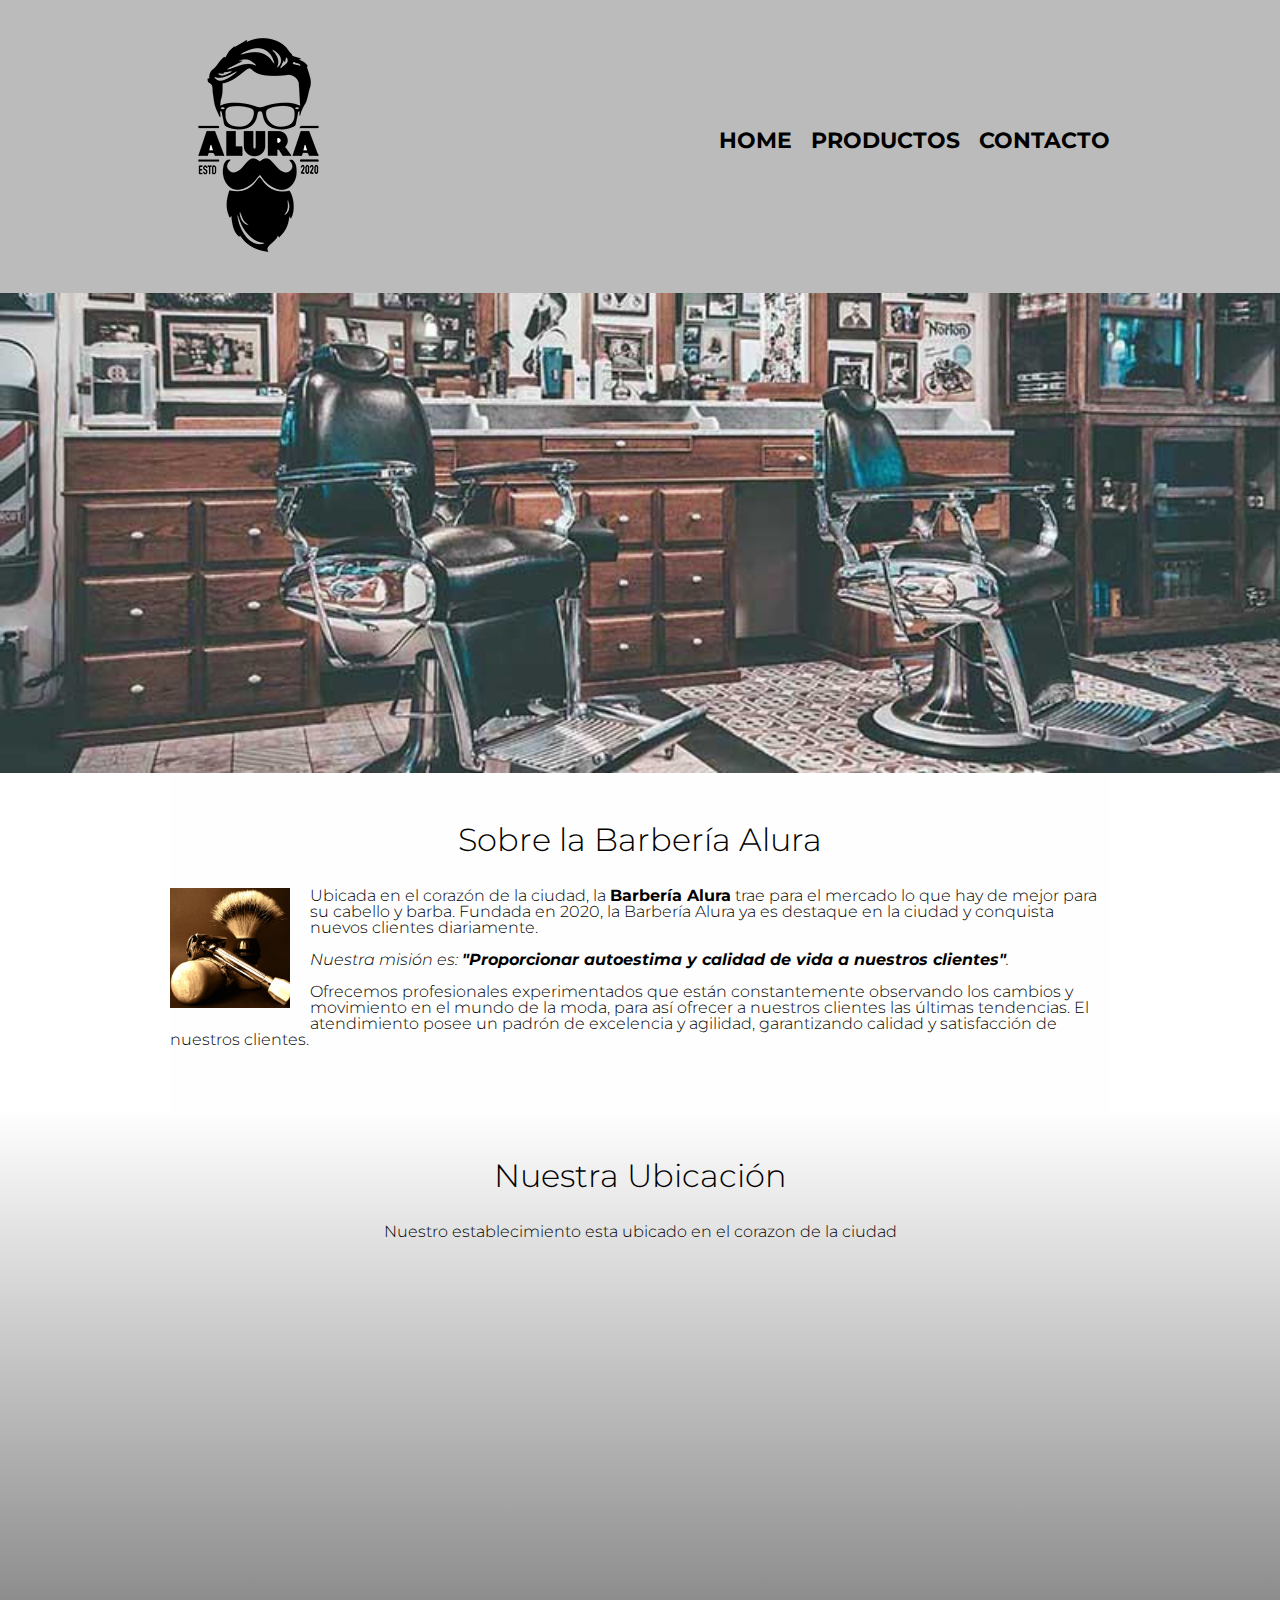
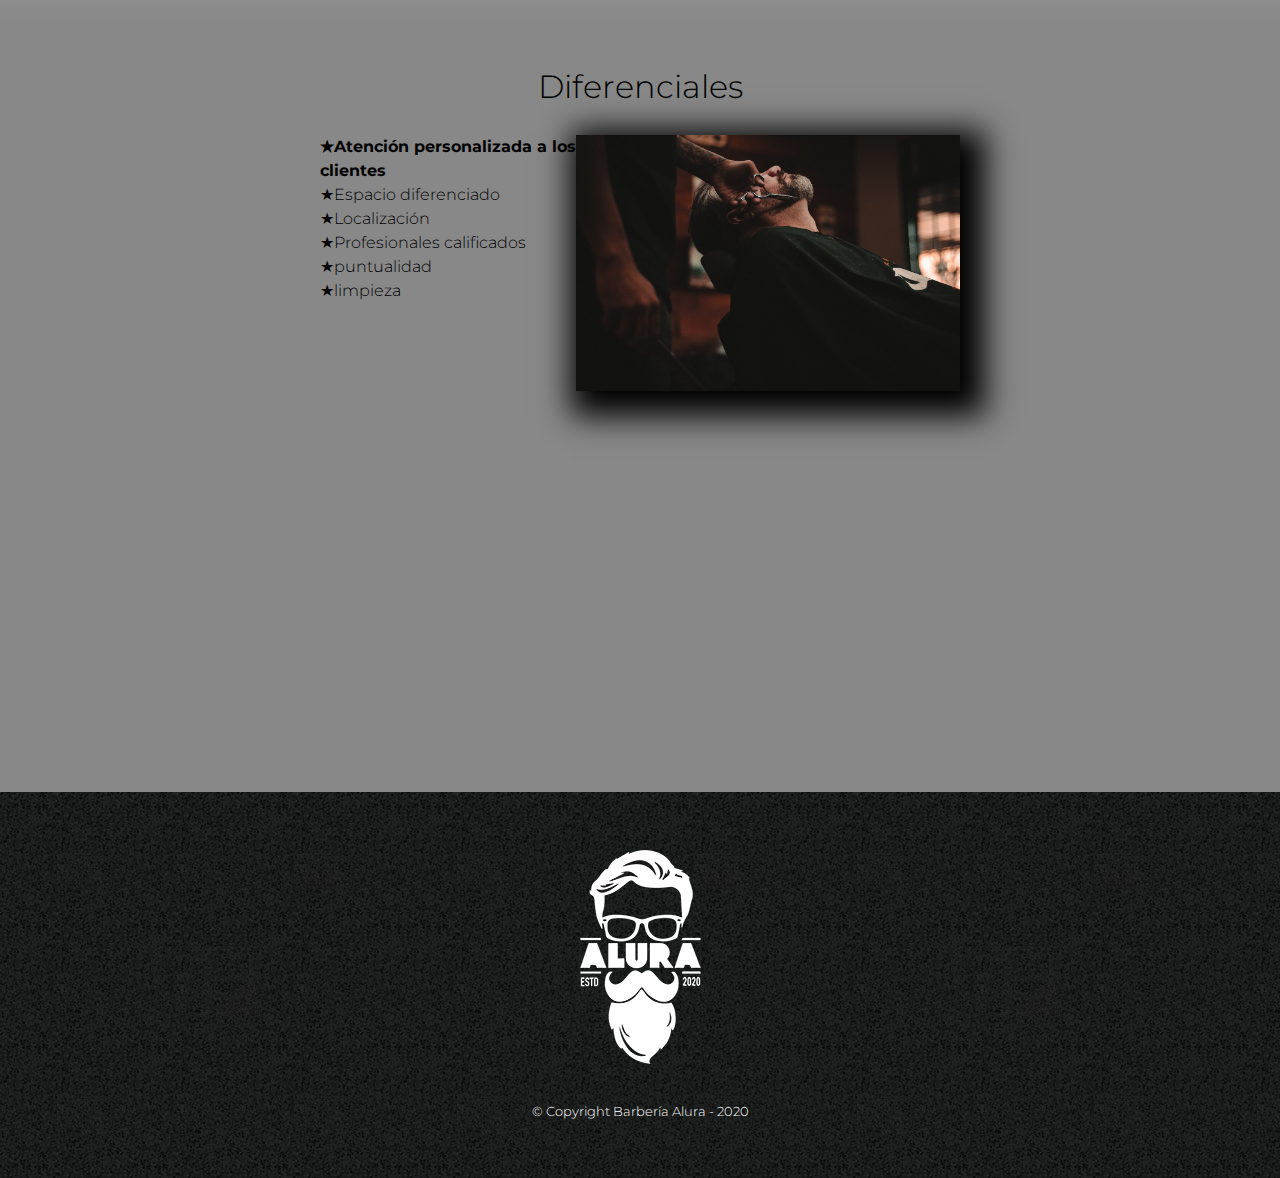
<file: 1769-HTML5 y CSS3--berberia-alura/index.html>
<!DOCTYPE html>

<html lang="es">

<head>

    <meta charset="UTF-8">
    <meta name="viewport" content="width=device-width">
    <title>Barbería Alura</title>
    <link rel="stylesheet" href="reset.css">
    <link rel="stylesheet" href="style.css">
    
    <link href="https://fonts.googleapis.com/css2?family=Montserrat:wght@300&display=swap" rel="stylesheet">

</head>

<body>

    <header>
        <div class="caja">
            <h1><img src="imagenes/logo.png"></h1>
            <nav>
                <ul>
                    <li><a href="index.html">Home</a></li>
                    <li><a href="productos.html">Productos</a></li>
                    <li><a href="contacto.html">Contacto</a></li>
                </ul>
            </nav>
        </div>
    </header>

    <img class="banner" src="banner/banner.jpg">

    <main>

        <section class="principal">

            <h2 class="titulo-principal">Sobre la Barbería Alura</h2>

            <img class="utensilios" src="imagenes/utensilios.jpg"  alt="utensilios de un barbero">

            <p>Ubicada en el corazón de la ciudad, la <strong>Barbería Alura</strong> trae para el mercado lo que hay de
                mejor para su cabello y barba. Fundada en 2020, la Barbería Alura ya es destaque en la ciudad y
                conquista nuevos clientes diariamente.</p>

            <p id="mision"><em>Nuestra misión es: <strong>"Proporcionar autoestima y calidad de vida a nuestros
                        clientes"</strong>.</em></p>

            <p>Ofrecemos profesionales experimentados que están constantemente observando los cambios y movimiento en el
                mundo de la moda, para así ofrecer a nuestros clientes las últimas tendencias. El atendimiento posee un
                padrón de excelencia y agilidad, garantizando calidad y satisfacción de nuestros clientes.</p>

        </section>

        <section class="mapa">

            <h3 class="titulo-principal">Nuestra Ubicación</h3>

            <p>Nuestro establecimiento esta ubicado en el corazon de la ciudad</p>

          
                <div class="mapa-contenido">
                    <iframe src="https://www.google.com/maps/embed?pb=!1m18!1m12!1m3!1d34784.869470159!2d-46.65499870427411!3d-23.593248407555798!2m3!1f0!2f0!3f0!3m2!1i1024!2i768!4f13.1!3m3!1m2!1s0x94ce5a2b2ed7f3a1%3A0xab35da2f5ca62674!2sCaelum%20-%20Education%20and%20Innovation!5e0!3m2!1ses-419!2sbr!4v1602972945026!5m2!1ses-419!2sbr" width="100%" height="300" frameborder="0" style="border:0;" allowfullscreen="" aria-hidden="false" tabindex="0"></iframe>
                </div>
            
        </section>

        <section class="diferenciales">

            <h3 class="titulo-principal">Diferenciales</h3>

            <div class="contenido-diferenciales">

                <ul class="lista-diferenciales">
                    <li class="items">Atención personalizada a los clientes</li>
                    <li class="items">Espacio diferenciado</li>
                    <li class="items">Localización</li>
                    <li class="items">Profesionales calificados</li>
                    <li class="items">puntualidad</li>
                    <li class="items">limpieza</li>
                </ul><img src="diferenciales/diferenciales.jpg" class="imagen-diferenciales">

            </div>

            <div class="video">
                <iframe width="100%" height="315" src="https://www.youtube.com/embed/wcVVXUV0YUY?si=238LkA-F-dpshLZN"
                    title="YouTube video player" frameborder="0"
                    allow="accelerometer; autoplay; clipboard-write; encrypted-media; gyroscope; picture-in-picture; web-share"
                    referrerpolicy="strict-origin-when-cross-origin" allowfullscreen></iframe>
            </div>

        </section>

    </main>

    <footer>
        <img src="imagenes/logo-blanco.png">
        <p class="copyright">&copy Copyright Barbería Alura - 2020</p>
    </footer>

</body>

</html>
</file>
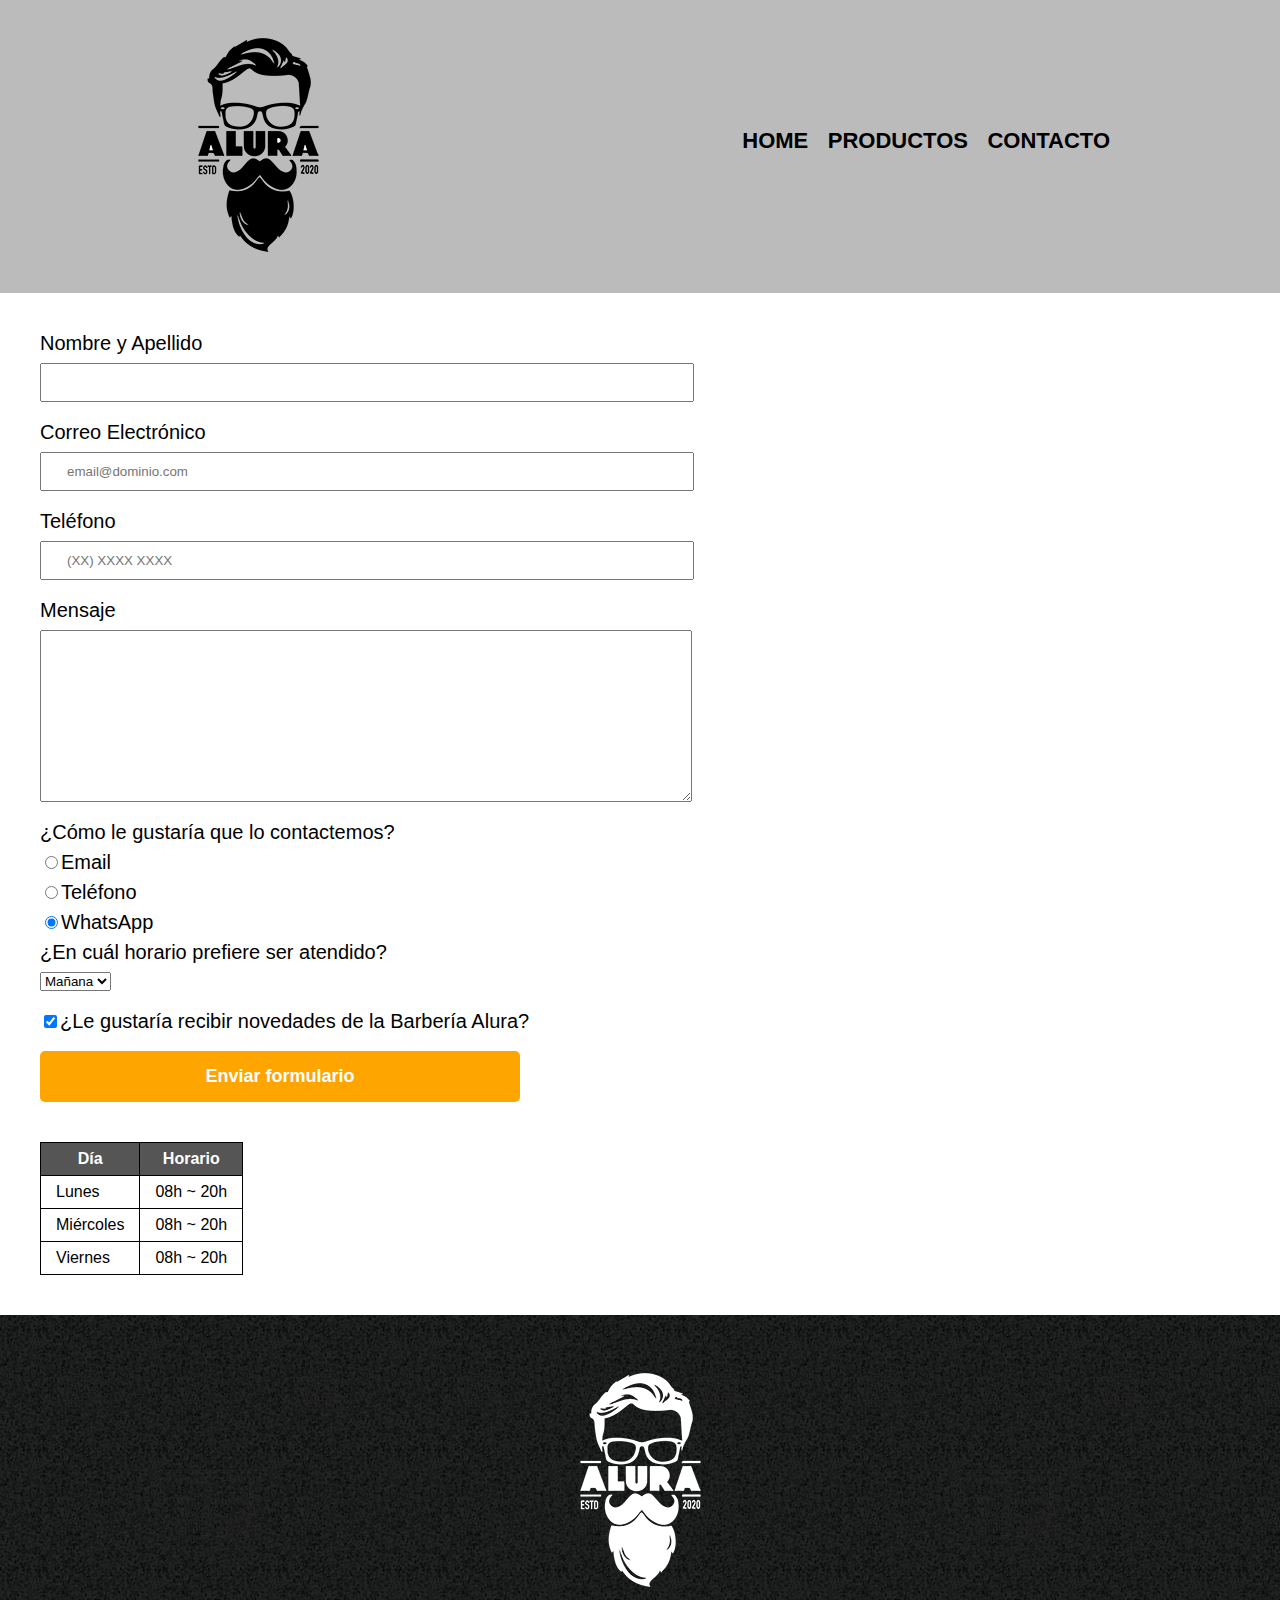
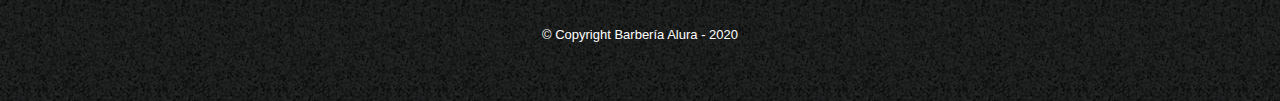
<file: 1769-HTML5 y CSS3--berberia-alura/contacto.html>
<!DOCTYPE html>

<html>
    <head>
        <meta charset="UTF-8">
        <title>Contacto - Barbería Alura</title>
        <link rel="stylesheet" href="reset.css">
        <link rel="stylesheet" href="style.css">
    </head>
    <body>
        <header>
            <div class="caja">
                <h1><img src="imagenes/logo.png" alt="Logo de la Barbería Alura"></h1>
                <nav>
                    <ul>
                        <li><a href="index.html">Home</a></li>
                        <li><a href="productos.html">Productos</a></li>
                        <li><a href="contacto.html">Contacto</a></li>
                    </ul>
                </nav>
            </div>
        </header>
        <main>
            <form>
                <label for="nombreapellido">Nombre y Apellido</label>
                <input type="text" id="nombreapellido" class="input-padron" required>

                <label for="correoelectronico">Correo Electrónico</label>
                <input type="email" id="correoelectronico" class="input-padron" required placeholder="email@dominio.com">

                <label for="telefono">Teléfono</label>
                <input type="tel" id="telefono" class="input-padron" required placeholder="(XX) XXXX XXXX">

                <label for="mensaje">Mensaje</label>
                <textarea cols="70" rows="10" id="mensaje" class="input-padron" required></textarea>
                
                <fieldset>
                    <legend>¿Cómo le gustaría que lo contactemos?</legend>

                    <label for="radio-email"><input type="radio" name="contacto" value="email" id="radio-email">Email</label>
                    
                    <label for="radio-telefono"><input type="radio" name="contacto" value="telefono" id="radio-telefono">Teléfono</label>
                    
                    <label for="radio-whatsapp"><input type="radio" name="contacto" value="whatsapp" id="radio-whatsapp" checked>WhatsApp</label>
                    
                </fieldset>
               
                <fieldset>
                    <legend>¿En cuál horario prefiere ser atendido?</legend>
                    <select>
                        <option>Mañana</option>
                        <option>Tarde</option>
                        <option>Noche</option>
                    </select>
                </fieldset>
                
                <label class="checkbox"><input type="checkbox" checked>¿Le gustaría recibir novedades de la Barbería Alura?</label>                
                
                <input type="submit" value="Enviar formulario" class="enviar">

            </form>

            <table>
                <thead>
                    <tr>
                        <th>Día</th>
                        <th>Horario</th>
                    </tr>
                </thead>
                <tbody>
                    <tr>
                        <td>Lunes</td>
                        <td>08h ~ 20h</td>
                    </tr>
                    <tr>
                        <td>Miércoles</td>
                        <td>08h ~ 20h</td>
                    </tr>
                    <tr>
                        <td>Viernes</td>
                        <td>08h ~ 20h</td>
                    </tr>
                </tbody>
            </table>
        </main>
        <footer>
            <img src="imagenes/logo-blanco.png"  alt="Logo de la Barbería Alura">
            <p class="copyright">&copy Copyright Barbería Alura - 2020</p>
        </footer>
    </body>
</html>
</file>
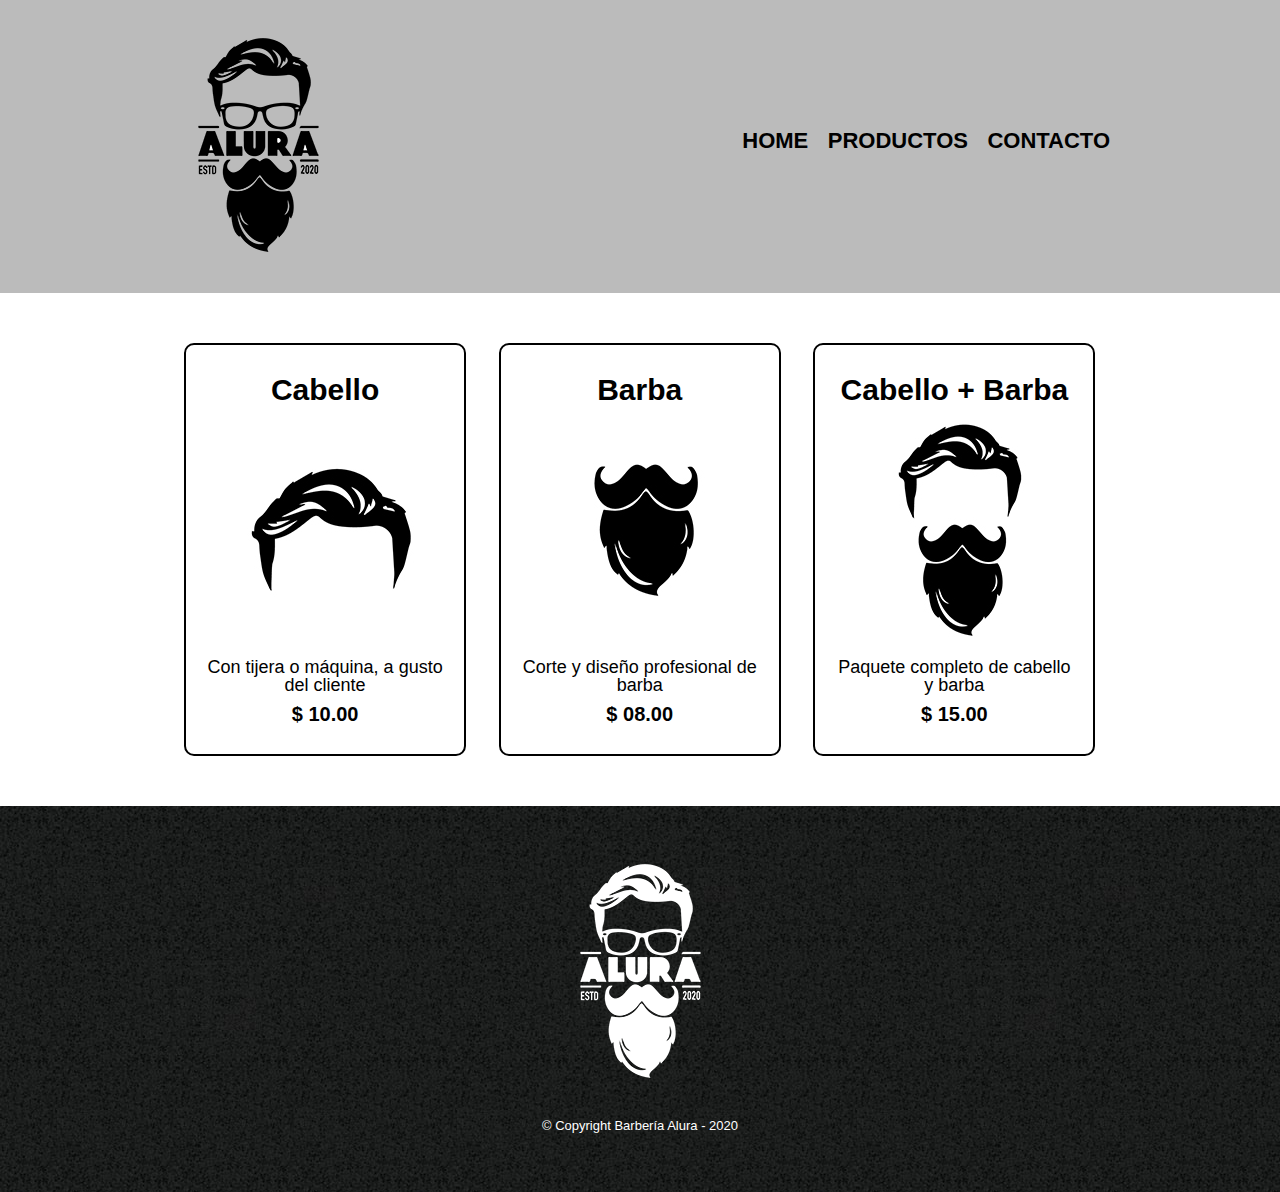
<file: 1769-HTML5 y CSS3--berberia-alura/productos.html>
<!DOCTYPE html>

<html>
    <head>
        <meta charset="UTF-8">
        <title>Productos - Barbería Alura</title>
        <link rel="stylesheet" href="reset.css">
        <link rel="stylesheet" href="style.css">
        

    </head>
    <body>
        <header>
            <div class="caja">
                <h1><img src="imagenes/logo.png"></h1>
                <nav>
                    <ul>
                        <li><a href="index.html">Home</a></li>
                        <li><a href="productos.html">Productos</a></li>
                        <li><a href="contacto.html">Contacto</a></li>
                    </ul>
                </nav>
            </div>
        </header>

        <main>
            <ul class="productos">
                <li>
                    <h2>Cabello</h2>
                    <img src="imagenes/cabello.jpg">
                    <p class="producto-descripcion">Con tijera o máquina, a gusto del cliente</p>
                    <p class="producto-precio">$ 10.00</p>
                </li>
                <li>
                    <h2>Barba</h2>
                    <img src="imagenes/barba.jpg">
                    <p class="producto-descripcion">Corte y diseño profesional de barba</p>
                    <p class="producto-precio">$ 08.00</p>
                </li>
                <li>
                    <h2>Cabello + Barba</h2>
                    <img src="imagenes/cabello+barba.jpg">
                    <p class="producto-descripcion">Paquete completo de cabello y barba</p>
                    <p class="producto-precio">$ 15.00</p>
                </li>
            </ul>
        </main>

        <footer>
            <img src="imagenes/logo-blanco.png">
            <p class="copyright">&copy Copyright Barbería Alura - 2020</p>
        </footer>
    </body>
</html>
</file>
<file: 1769-HTML5 y CSS3--berberia-alura/style.css>
body{

  font-family: "Montserrat", sans-serif;
  font-optical-sizing: auto;
  font-weight: 300;
  font-style: normal;

}

header {
    background-color: #BBBBBB;
    padding: 20px 0;
}

.caja{
    width: 940px;
    position: relative;
    margin: 0 auto;
}

nav{
    position: absolute;
    top:110px;
    right: 0;
}

nav li{
    display: inline;
    margin: 0 0 0 15px;
}

nav a{
    text-transform: uppercase;
    color: #000000;
    font-weight: bold;
    font-size: 22px;
    text-decoration: none;
}

nav a:hover{
    color: #c78c19;
    text-decoration: underline;
}

.productos{
    width: 940px;
    margin: 0 auto;
    padding: 50px;
}


.productos li{
    display: inline-block;
    text-align: center;
    width: 30%;
    vertical-align: top;
    margin: 0 1.5%;
    padding: 30px 20px;
    box-sizing: border-box;
    border: 2px solid #000000;
    border-radius: 10px;
}

.productos li:hover{
    border-color:#c78c19;
}

.productos li:active{
    border-color:#088c19;
}

.productos h2{
    font-size: 30px;
    font-weight: bold;
}

.productos li:hover h2{
    font-size: 33px;
}

.producto-descripcion{
    font-size: 18px;
}

.producto-precio{
    font-size: 20px;
    font-weight: bold;
    margin-top:10px;
}

footer{
    text-align: center;
    background: url(imagenes/bg.jpg);
    padding:40px;
}

.copyright{
    color:#FFFFFF;
    font-size: 13px;
    margin:20px;
}

form{
    margin: 40px;
}

form label, form legend{
    display: block;
    font-size: 20px;
    margin: 0 0 10px;
}

.input-padron{
    display: block;
    margin: 0 0 20px;
    padding: 10px 25px;
    width: 50%;
}

.checkbox{
    margin:20px 0;
}

.enviar{
    width: 40%;
    padding: 15px 0;
    font-size: 18px;
    font-weight: bold;
    color:white;
    background: orange;
    border:none;
    border-radius: 5px;
    transition: 1s all;
    cursor:pointer;
}

.enviar:hover{
    background: darkorange;
    transform: scale(1.2);
}

table{
    margin: 40px 40px;
}

thead{
    background: #555555;
    color:white;
    font-weight: bold;
}

td,th{
    border: 1px solid #000000;
    padding: 8px 15px;
}

/*Aquí inicia el CSS para nuestra home*/
.banner{
    width: 100%;
}

.principal{
    padding: 3em 0;
    background: #FEFEFE;
    width: 940px;
    margin: 0 auto; 
}

.titulo-principal{
    text-align: center;
    font-size: 2em;
    margin: 0 0 1em;
    clear:left;
}

.principal p{
    margin: 0 0 1em;
}

.principal strong{
    font-weight: bold;
}

.principal em{
    font-style: italic;
}

.utensilios{
    width: 120px;
    float:left;
    margin: 0 20px 20px 0;
}

.mapa{
    padding: 3em 0;
    background: linear-gradient(#FEFEFE, #888888)
}

.mapa p{
    margin: 0 0 2em;
    text-align: center;
}

.mapa-contenido{
    width: 940px;
    margin: 0 auto;
}

.diferenciales{
    padding: 3em 0;
    background: #888888;
}

.contenido-diferenciales{
    width: 640px;
    margin: 0 auto;
}

.lista-diferenciales{
    width: 40%;
    display: inline-block;
    vertical-align: top;
}

.items{
    line-height: 1.5;
}

.items:before{
    content:"★"
}

.items:first-child{
    font-weight: bold;
}

.imagen-diferenciales{
    width: 60%;
    transition: 400ms;
    box-shadow: 10px 10px 30px 15px #000000;
}

.imagen-diferenciales:hover{
    opacity: 0.3;
}

.video{
    width: 560px;
    margin: 1em auto;
}

@media screen and (max-width: 480px){
   
    h1{
        text-align: center;
    }
    
    nav {
        position: static;

    }
    ul{
        display: flex;
        flex-direction: column;
        gap: 12px;  
    }
    
    .caja, .principal, .mapa-contenido, .contenido-diferenciales, .video {
        width: auto;
    }

    .lista-diferenciales, .imagen-diferenciales{
        width: 100%;
    }

}
@media screen and (max-width: 980px){
    .caja, .principal, .mapa-contenido{
        width: auto;
    }
     .contenido-diferenciales{
        width: 70%;
     }

     .lista-diferenciales{
        margin: 34px 0; 
     }


     .video{
        width: 70%;
        padding: 30px;
     }

    .imagen-diferenciales{
        width: 100%;
    }
}
</file>
